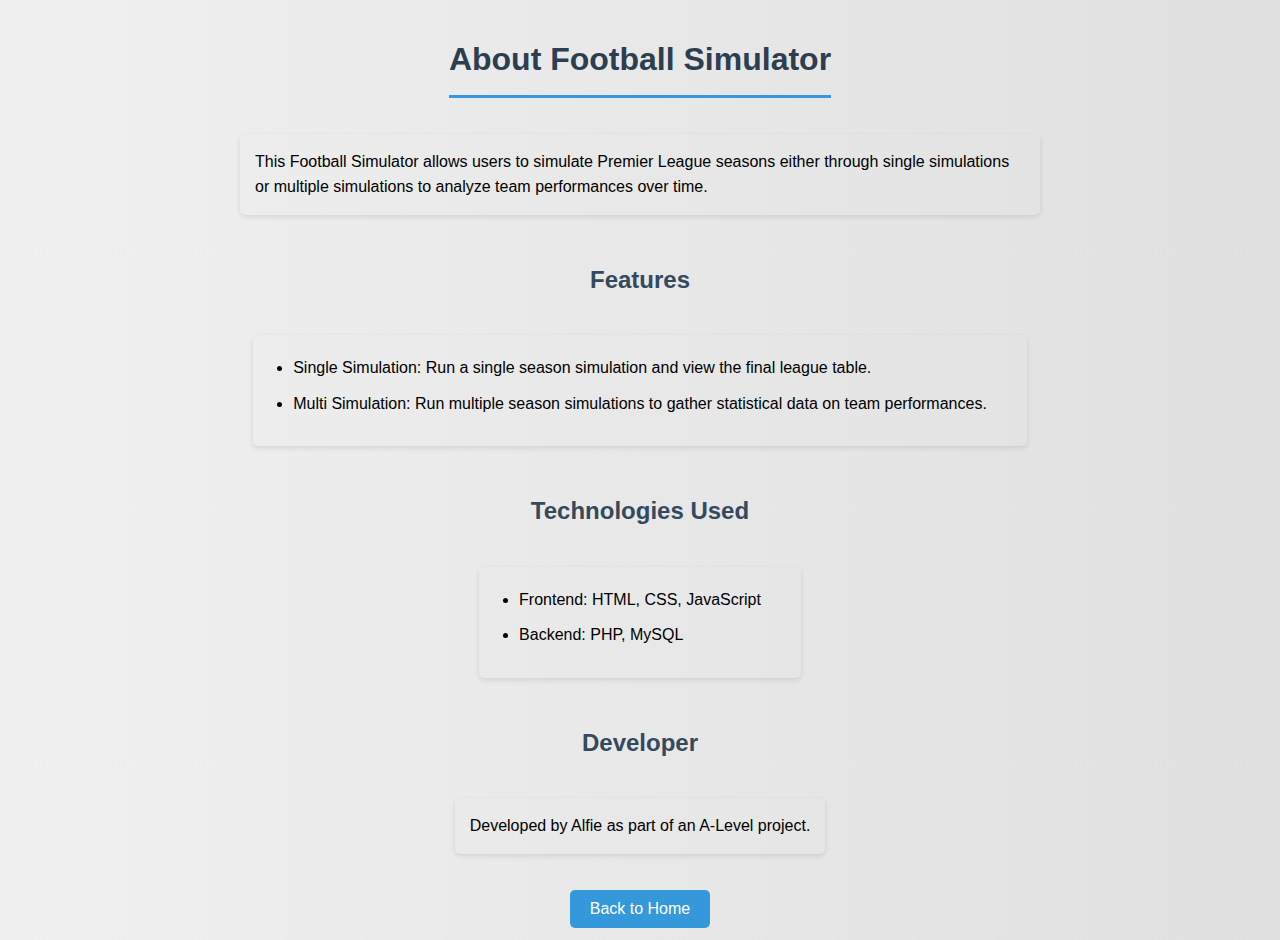
<file: frontend/about.html>
<!DOCTYPE html>
<html lang="en">
<head>
    <meta charset="UTF-8">
    <meta name="viewport" content="width=device-width, initial-scale=1.0">
    <link rel="stylesheet" href="style.css">
    <title>About</title>
    <style>
        body {
            font-family: Arial, sans-serif;
            line-height: 1.6;
            max-width: 800px;
            margin: 0 auto;
            padding: 20px;
            background-color: #f4f4f4;
        }
        h1 {
            color: #2c3e50;
            border-bottom: 3px solid #3498db;
            padding-bottom: 10px;
        }
        h2 {
            color: #34495e;
            margin-top: 30px;
        }
        ul {
            padding: 20px 40px;
            border-radius: 5px;
            box-shadow: 0 2px 5px rgba(0,0,0,0.1);
        }
        li {
            margin-bottom: 10px;
        }
        p {
            padding: 15px;
            border-radius: 5px;
            box-shadow: 0 2px 5px rgba(0,0,0,0.1);
        }
        button {
            background-color: #3498db;
            color: white;
            padding: 10px 20px;
            border: none;
            border-radius: 5px;
            cursor: pointer;
            font-size: 16px;
            transition: background-color 0.3s;
        }
        button:hover {
            background-color: #2980b9;
        }
    </style>
</head>
<body>
    <h1>About Football Simulator</h1>
    <p>This Football Simulator allows users to simulate Premier League seasons either through single simulations or multiple
    simulations to analyze team performances over time.</p>
    <h2>Features</h2>
    <ul>
        <li>Single Simulation: Run a single season simulation and view the final league table.</li>
        <li>Multi Simulation: Run multiple season simulations to gather statistical data on team performances.</li>
    </ul>
    <h2>Technologies Used</h2>
    <ul>
        <li>Frontend: HTML, CSS, JavaScript</li>
        <li>Backend: PHP, MySQL</li>
    </ul>
    <h2>Developer</h2>
    <p>Developed by Alfie as part of an A-Level project.</p>

    <a href="index.html"><button>Back to Home</button></a>
</body>
</html>
</file>
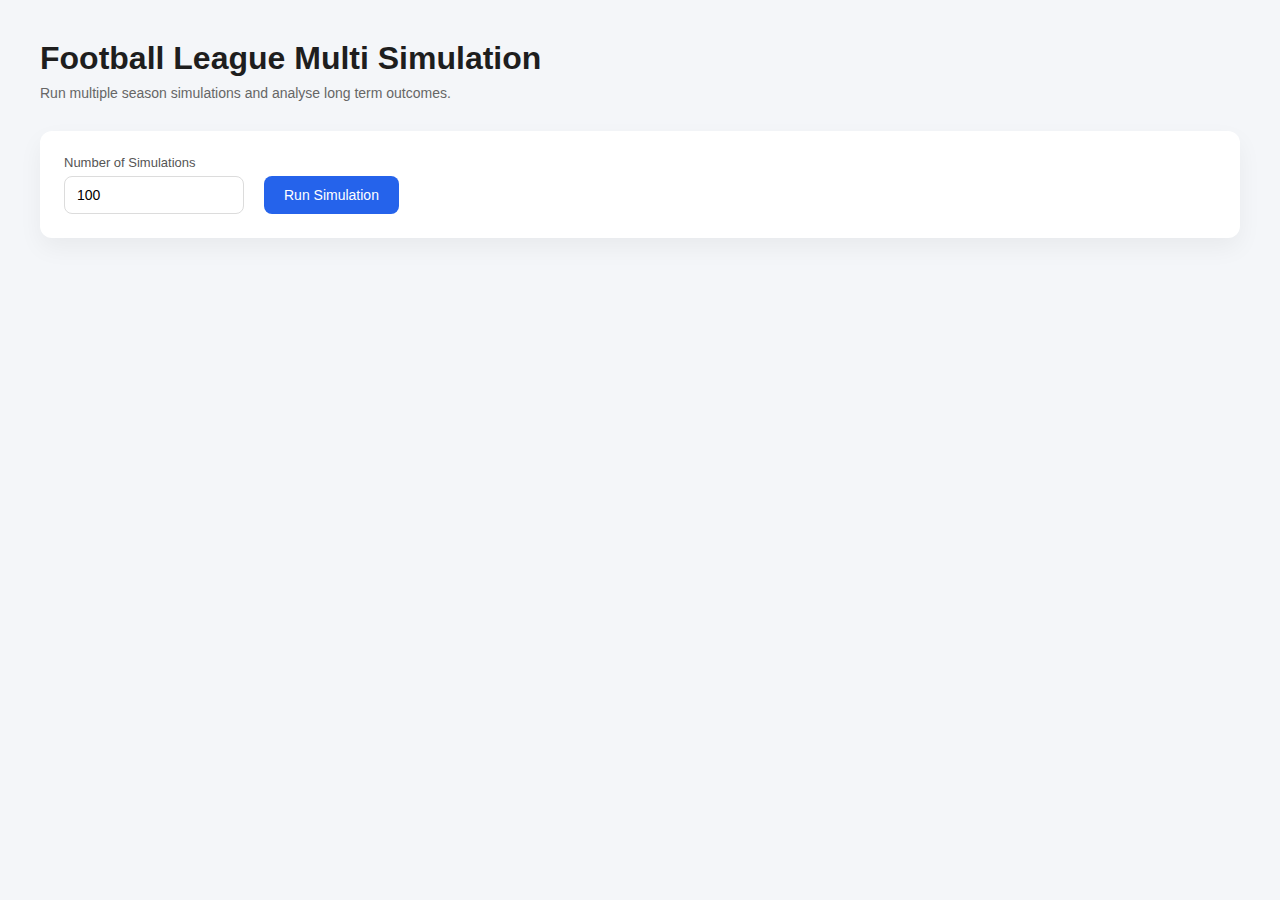
<file: frontend/multi-sim.html>
<!DOCTYPE html>
<html lang="en">

<head>
    <meta charset="UTF-8">
    <meta name="viewport" content="width=device-width, initial-scale=1.0">
    <title>Football League Multi Simulation</title>
    <link rel="stylesheet" href="multi-style.css">
</head>

<body>
    <div class="page">
        <header class="header">
            <h1>Football League Multi Simulation</h1>
            <p>Run multiple season simulations and analyse long term outcomes.</p>
        </header>

        <section class="card controls-card">
            <div class="controls">
                <div class="input-group">
                    <label for="num-simulations">Number of Simulations</label>
                    <input type="number" id="num-simulations" value="100" min="1" max="10000">
                </div>
                <button id="run-simulation" class="primary-btn">Run Simulation</button>
            </div>
        </section>

        <section id="multi-sim-results" class="card hidden">
            <div class="table-header">
                <h2>Simulation Results</h2>
            </div>

            <div class="table-wrapper">
                <table class="modern-table">
                    <thead>
                        <tr>
                            <th>Team</th>
                            <th>League Win %</th>
                            <th>Relegation %</th>
                            <th>Top 5 %</th>
                            <th>Avg Points</th>
                            <th>Avg Finish</th>
                        </tr>
                    </thead>
                    <tbody></tbody>
                </table>
            </div>
        </section>
    </div>

    <script src="multi-script.js"></script>
</body>

</html>
</file>
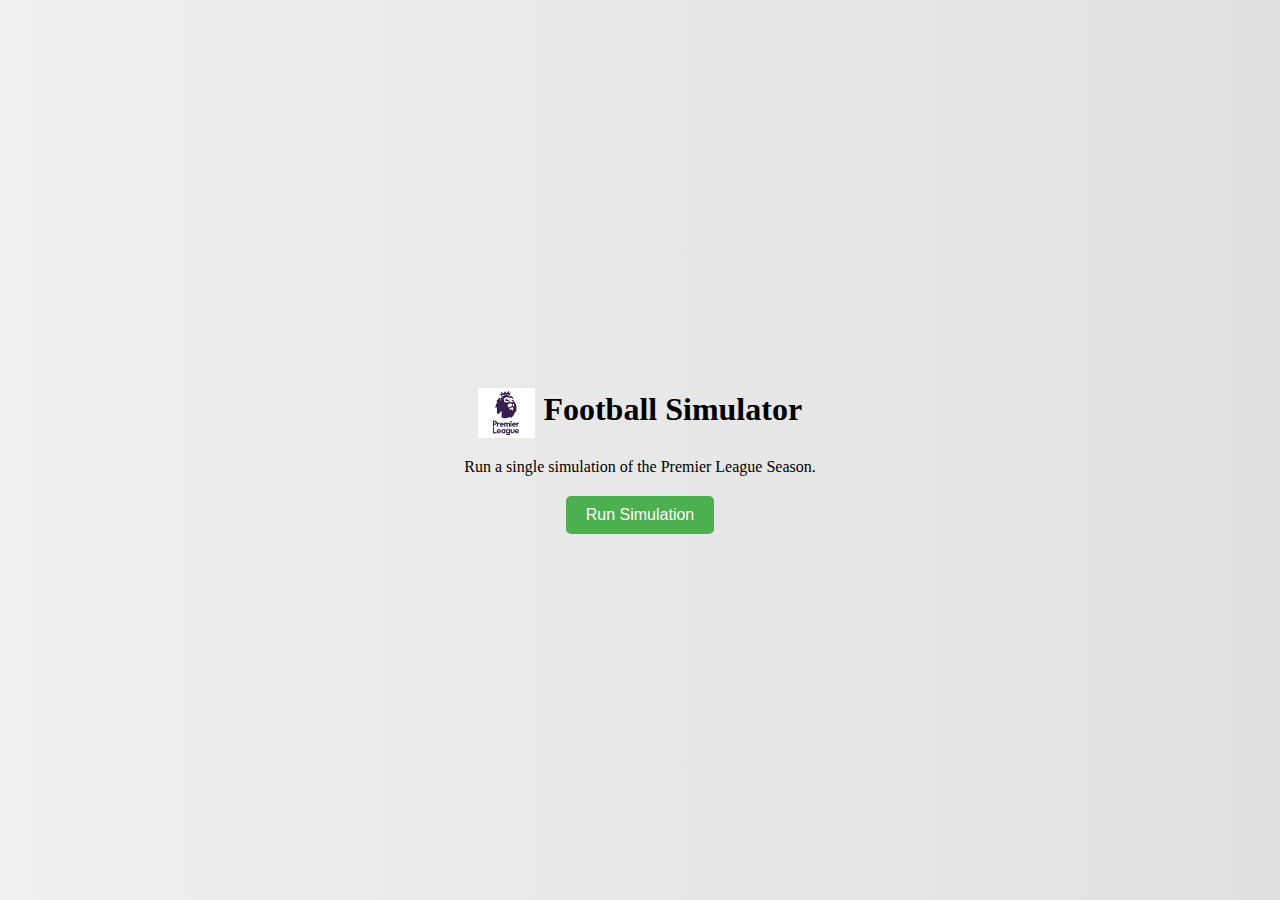
<file: frontend/single-sim.html>
<!DOCTYPE html>
<html lang="en">
<head>
  <meta charset="UTF-8">
  <link rel="stylesheet" href="style.css">
  <link rel="icon" href="images/premier_league_logo.png" type="image/png">
  <title>Single Simulator</title>
</head>
<body>
  
  <h1>
    <img src="images/premier_league_logo.png" alt="Premier League Logo" style="vertical-align: middle; max-height: 50px;">
    Football Simulator
  </h1>
  Run a single simulation of the Premier League Season.
  <button id="run-simulation">Run Simulation</button>
  <div id="league-table" class="hidden">
    <table>
      <thead>
        <tr>
          <th>Pos</th>
          <th>Team</th>
          <th>Pts</th>
          <th>W</th>
          <th>D</th>
          <th>L</th>
          <th>GF</th>
          <th>GA</th>
        </tr>
      </thead>
      <tbody>
      </tbody>
    </table>
  </div>

  <script src="single-script.js"></script>
</body>
</html>
</file>
<file: frontend/style.css>
body {
    background: linear-gradient(90deg, #f0f0f0, #e0e0e0);
    transition: background-color 2s;
    display: flex;
    flex-direction: column;
    align-items: center; /* Center content horizontally */
    justify-content: center; /* Center content vertically */
    height: 100vh; /* Full viewport height */
    margin: 0; /* Remove default margin */
}

h1 {
    margin-bottom: 20px; /* Space below the title */
}

#league-table {
    margin-top: 20px;
    display: none; /* Initially hidden */
}

#league-table table {
    width: 100%;
    border-collapse: collapse; /* Collapse borders */
    box-shadow: 0 4px 8px rgba(0, 0, 0, 0.2); /* Add shadow for depth */
    border-radius: 8px; /* Rounded corners */
    overflow: hidden; /* Prevent overflow */
}

#league-table th, #league-table td {
    padding: 12px; /* Increased padding for better spacing */
    text-align: left;
    border: 1px solid #ccc; /* Add border to cells */
}

#league-table th {
    background-color: #4CAF50; /* Header background color */
    color: white; /* Header text color */
}

#league-table tr:hover {
    background-color: #f1f1f1;
    transform: scale(1.02);
    transition: transform 0.2s;
}

button {
    margin-top: 20px;
    padding: 10px 20px;
    font-size: 16px;
    cursor: pointer;
    background-color: #4CAF50; /* Button background color */
    color: white; /* Button text color */
    border: none; /* Remove border */
    border-radius: 5px; /* Rounded corners */
    transition: background-color 0.3s; /* Smooth transition */
}

button:hover {
    background-color: #45a049; /* Darker shade on hover */
}

.hidden {
    display: none;
}

.show {
    display: block; /* Ensure this is set to block or table */
}
</file>
<file: frontend/multi-style.css>
* {
    box-sizing: border-box;
    margin: 0;
    padding: 0;
    font-family: "Segoe UI", Arial, sans-serif;
}

body {
    background: #f4f6f9;
    color: #1e1e1e;
    padding: 40px 20px;
}

.page {
    max-width: 1200px;
    margin: 0 auto;
}

.header {
    margin-bottom: 30px;
}

.header h1 {
    font-size: 32px;
    font-weight: 600;
    margin-bottom: 8px;
}

.header p {
    color: #666;
    font-size: 14px;
}

.card {
    background: #ffffff;
    border-radius: 12px;
    padding: 24px;
    box-shadow: 0 10px 25px rgba(0, 0, 0, 0.05);
    margin-bottom: 30px;
}

.controls {
    display: flex;
    align-items: flex-end;
    gap: 20px;
    flex-wrap: wrap;
}

.input-group {
    display: flex;
    flex-direction: column;
}

.input-group label {
    font-size: 13px;
    margin-bottom: 6px;
    color: #555;
}

input[type="number"] {
    padding: 10px 12px;
    border-radius: 8px;
    border: 1px solid #dcdcdc;
    font-size: 14px;
    width: 180px;
    transition: border 0.2s ease;
}

input[type="number"]:focus {
    outline: none;
    border-color: #2563eb;
}

.primary-btn {
    background: #2563eb;
    color: #ffffff;
    border: none;
    padding: 11px 20px;
    border-radius: 8px;
    font-size: 14px;
    font-weight: 500;
    cursor: pointer;
    transition: background 0.2s ease, transform 0.1s ease;
}

.primary-btn:hover {
    background: #1e4fd8;
}

.primary-btn:active {
    transform: scale(0.98);
}

.table-header {
    margin-bottom: 16px;
}

.table-header h2 {
    font-size: 20px;
    font-weight: 600;
}

.table-wrapper {
    overflow-x: auto;
}

.modern-table {
    width: 100%;
    border-collapse: collapse;
    min-width: 700px;
}

.modern-table thead {
    background: #f1f3f7;
}

.modern-table th {
    text-align: left;
    padding: 14px 16px;
    font-size: 13px;
    font-weight: 600;
    color: #555;
    text-transform: uppercase;
    letter-spacing: 0.5px;
}

.modern-table td {
    padding: 14px 16px;
    font-size: 14px;
    border-bottom: 1px solid #f0f0f0;
}

.modern-table tbody tr {
    transition: background 0.15s ease;
}

.modern-table tbody tr:hover {
    background: #f9fafc;
}

.modern-table td:nth-child(n+2) {
    text-align: right;
}

.hidden {
    display: none;
}
</file>
